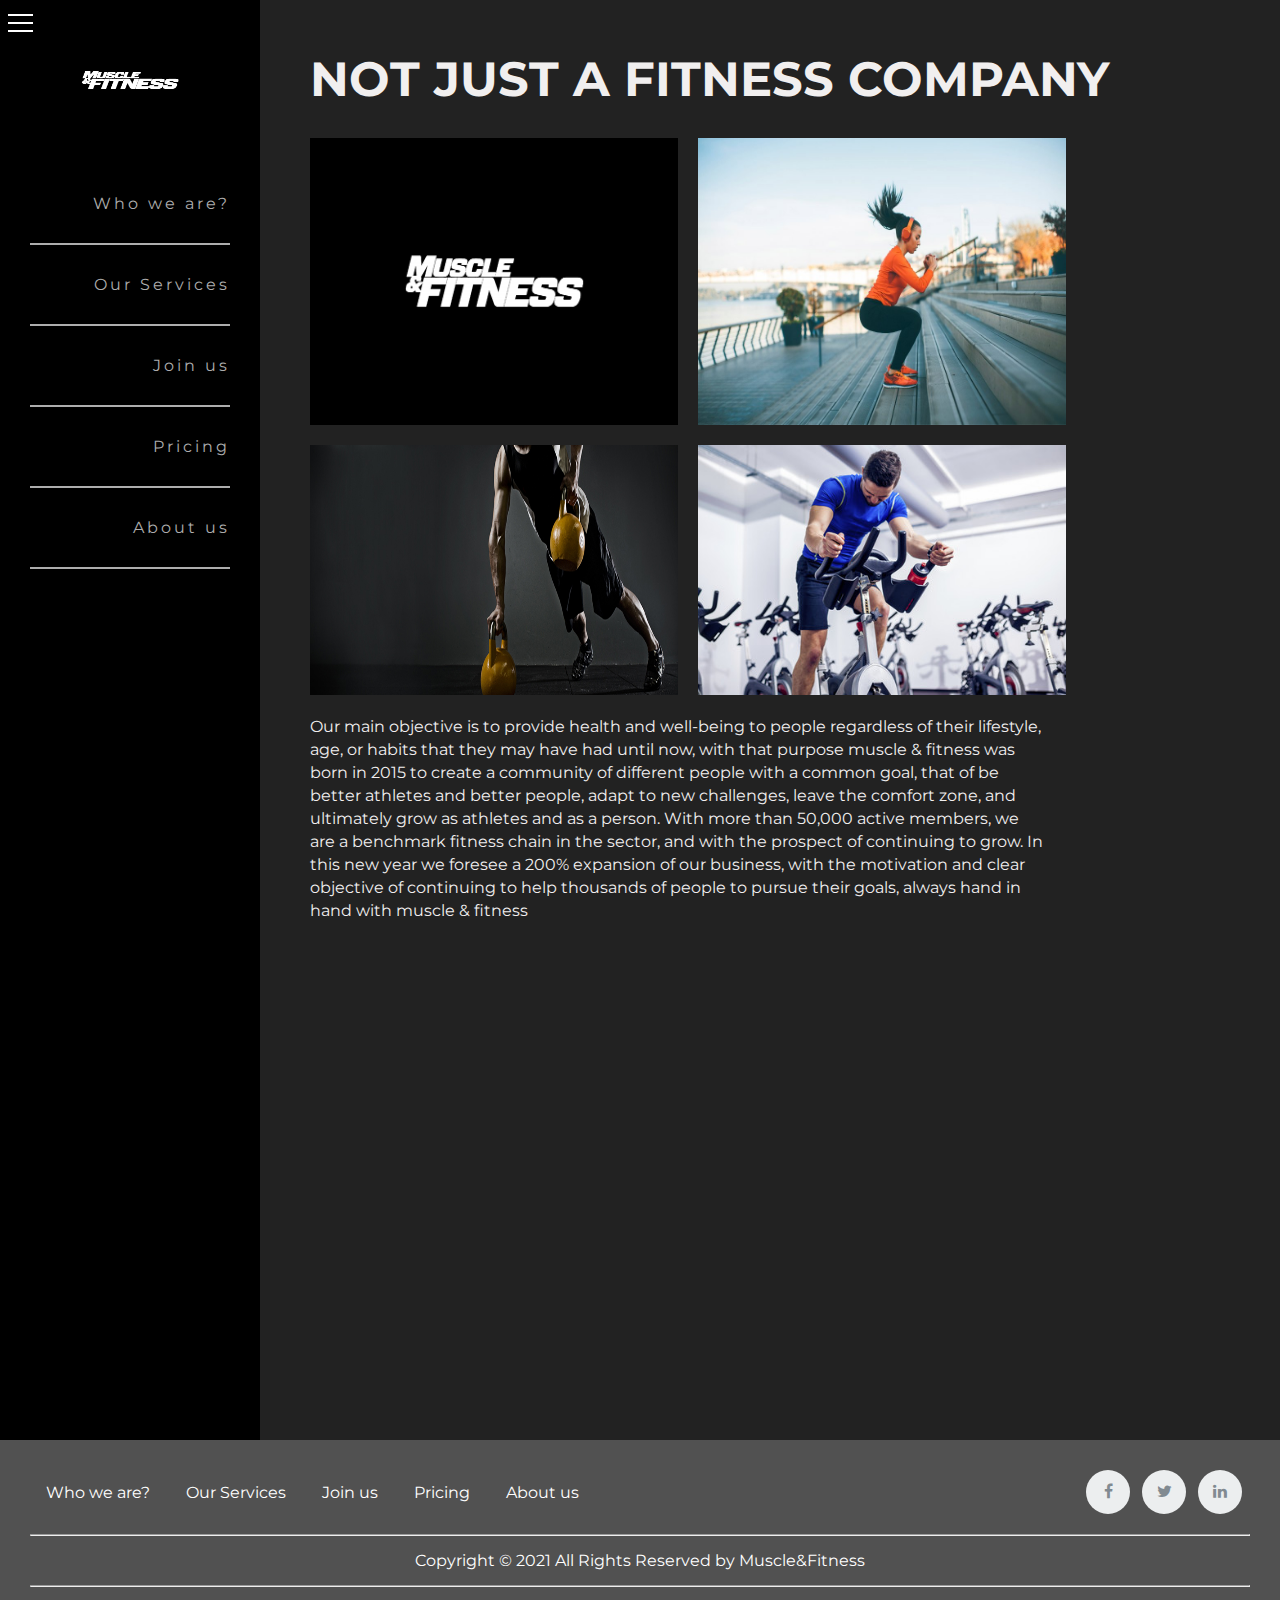
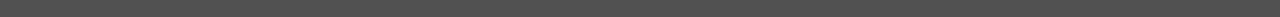
<file: index.html>
<!DOCTYPE html>
<html lang="en">

<head>
    <!-- important meta tags -->
    <meta charset="UTF-8">
    <meta http-equiv="X-UA-Compatible" content="ie=edge">
    <meta name="viewport" content="width=device-width, initial-scale=1.0">

    <!-- page title -->
    <title>Personal Website</title>

    <!-- page dependencies -->
    <link rel="preconnect" href="https://fonts.gstatic.com">
    <link href="https://fonts.googleapis.com/css2?family=Montserrat:wght@100;300;500&display=swap" rel="stylesheet">
    <link rel="stylesheet" href="https://stackpath.bootstrapcdn.com/font-awesome/4.7.0/css/font-awesome.min.css">

    <!-- custom stylesheet -->
    <link rel="stylesheet" href="assets/css/custom.css">

</head>

<body>

    <div class="container">

        <!-- sidebar container -->
        <div class="sidebar ">
            <img src="assets/img/logo.png" alt="logo">
            <div class="menu">
                <ul>
                    <li><a href="index.html">Who we are?</a></li>
                    <li><a href="services.html">Our Services</a></li>
                    <li><a href="contact.html">Join us</a></li>
                    <li><a href="pricing.html">Pricing</a></li>
                    <li><a href="about.html">About us</a></li>
                </ul>
            </div>
        </div>

        <div class="menu-hamburger">
            <span></span>
            <span></span>
            <span></span>
        </div>

        <!-- content container -->
        <div class="content">

            <h1>NOT JUST A FITNESS COMPANY</h1>

            <div class="img-section">
                <div class="img">
                    <img src="assets/img/logo.png" alt="portfolio1">
                </div>
                <div class="img">
                    <img src="assets/img/jumpwoman.jpg" alt="portfolio2">
                </div>
                <div class="img">
                    <img src="assets/img/banner2.jpg" alt="portfolio3">
                </div>
                <div class="img">
                    <img src="assets/img/cycle.jpg" alt="portfolio4">
                </div>
            </div>

            <div>
                <p>Our main objective is to provide health and well-being to people regardless of their lifestyle, age,
                    or habits that they may have had until now, with that purpose muscle & fitness was born in 2015 to
                    create a
                    community of different people with a common goal, that of be better athletes and better people,
                    adapt to new
                    challenges, leave the comfort zone, and ultimately grow as athletes and as a person. With more than
                    50,000 active
                    members, we are a benchmark fitness chain in the sector, and with the prospect of continuing to
                    grow. In this new year we foresee a 200% expansion of
                    our business, with the motivation and clear objective of continuing to help thousands of people to
                    pursue their goals, always hand in hand with muscle & fitness</p>
            </div>
        </div>
        <!-- end of main container -->
    </div>

    <footer>

        <div class="footer-container">
            <nav class="footer-links">
                <!-- <h3>Quick Links</h3> -->
                <a href="index.html">Who we are?</a>
                <a href="services.html">Our Services</a>
                <a href="contact.html">Join us</a>
                <a href="pricing.html">Pricing</a>
                <a href="about.html">About us</a>
            </nav>

            <nav class="social-icons">
                <!-- <h3>Join us</h3> -->
                <a class="facebook" href="#"><i class="fa fa-facebook"></i></a>
                <a class="twitter" href="#"><i class="fa fa-twitter"></i></a>
                <a class="linkedin" href="#"><i class="fa fa-linkedin"></i></a>
            </nav>

        </div>

        <hr>
        <p> Copyright &copy; 2021 All Rights Reserved by Muscle&Fitness</p>
        <hr>


    </footer>

</body>

</html>
</file>
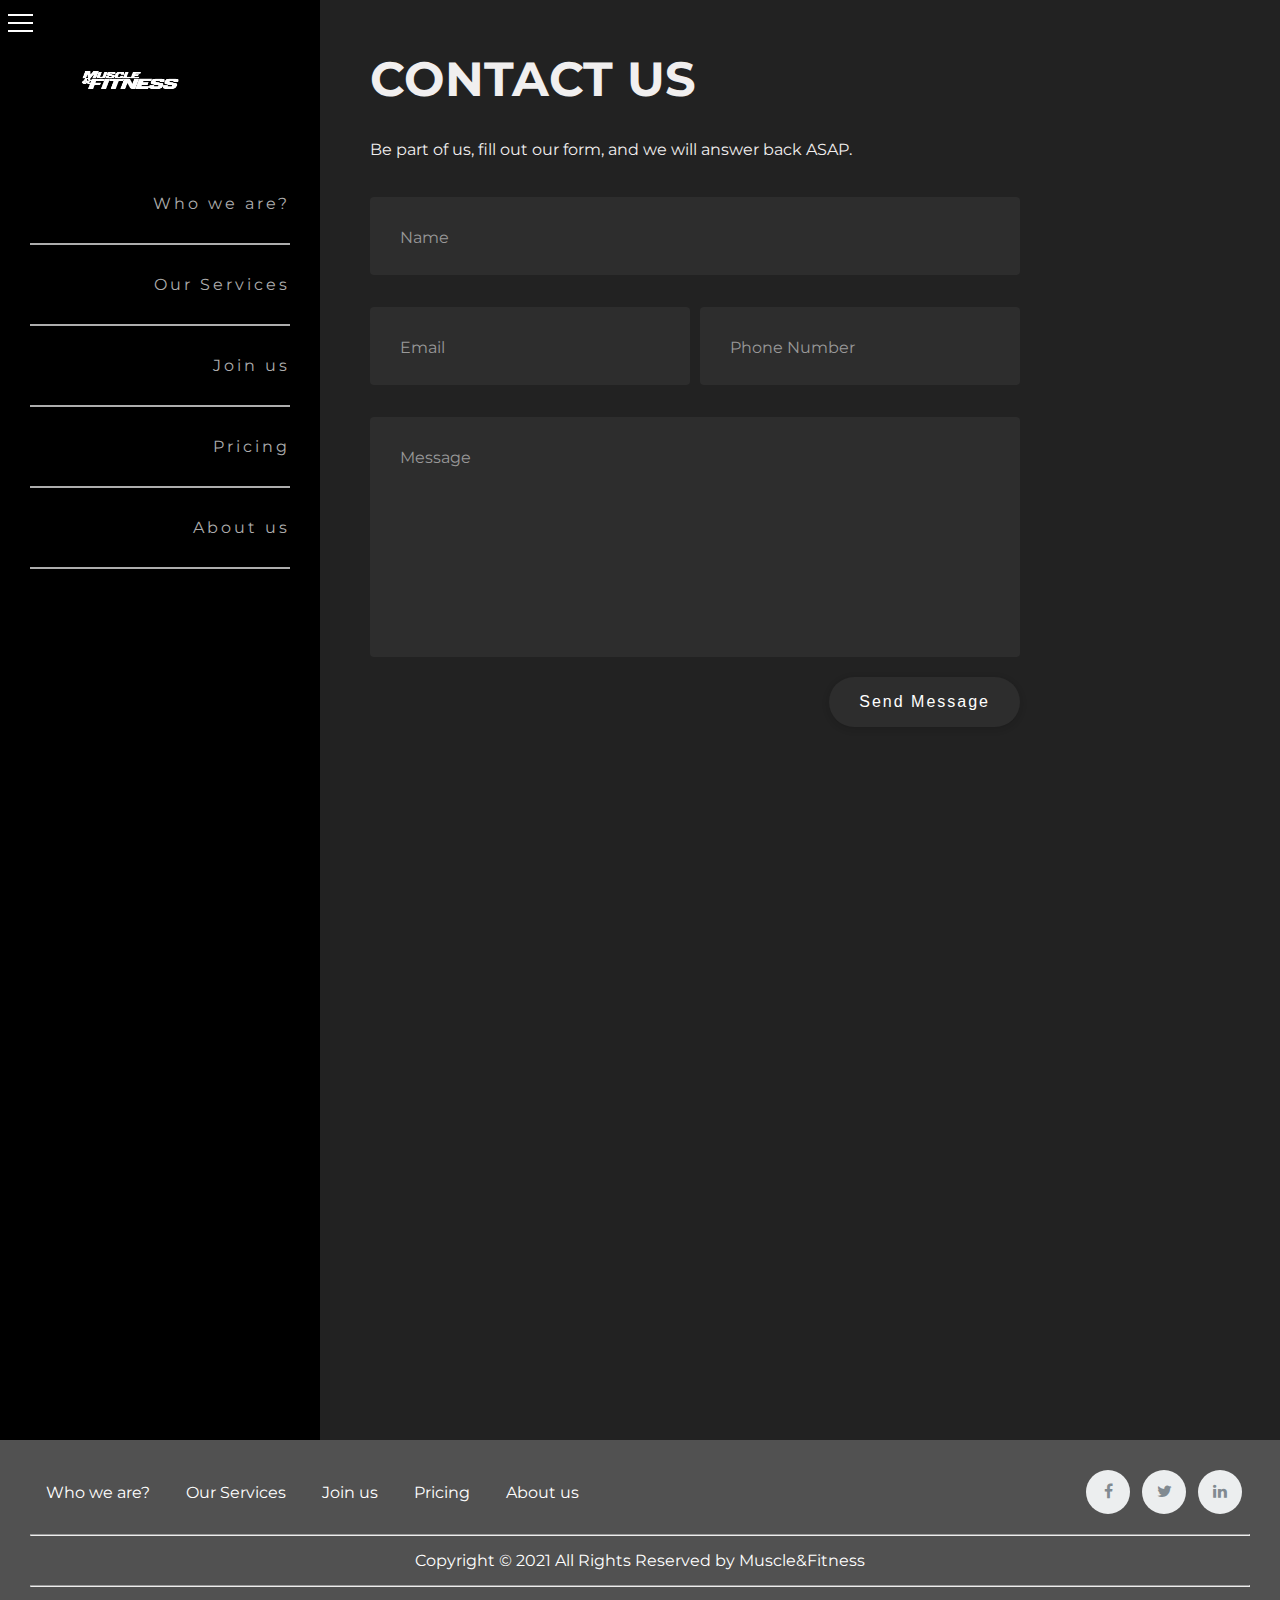
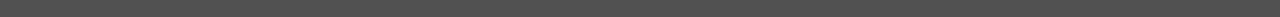
<file: contact.html>
<!DOCTYPE html>
<html lang="en">

<head>
    <!-- important meta tags -->
    <meta charset="UTF-8">
    <meta http-equiv="X-UA-Compatible" content="IE=7">
    <meta http-equiv="X-UA-Compatible" content="ie=edge">
    <meta name="viewport" content="width=device-width, initial-scale=1.0">

    <!-- page title -->
    <title>Personal Website</title>

    <!-- page dependencies -->
    <link rel="preconnect" href="https://fonts.gstatic.com">
    <link href="https://fonts.googleapis.com/css2?family=Montserrat:wght@100;300;500&display=swap" rel="stylesheet">
    <link rel="stylesheet" href="https://stackpath.bootstrapcdn.com/font-awesome/4.7.0/css/font-awesome.min.css">

    <!-- custom styles -->
    <link rel="stylesheet" href="assets/css/custom.css">

</head>

<body>

    <div class="container">

        <!-- sidebar container -->
        <div class="sidebar ">
            <img src="assets/img/logo.png" alt="logo">
            <div class="menu">
                <ul>
                    <li><a href="index.html">Who we are?</a></li>
                    <li><a href="services.html">Our Services</a></li>
                    <li><a href="contact.html">Join us</a></li>
                    <li><a href="pricing.html">Pricing</a></li>
                    <li><a href="about.html">About us</a></li>
                </ul>
            </div>
        </div>

        <div class="menu-hamburger">
            <span></span>
            <span></span>
            <span></span>
        </div>

        <!-- content container -->

        <div class="content contact">

            <h1>CONTACT US</h1>
            <div style="margin-top: 30px;">
                <p>Be part of us, fill out our form, and we will answer back ASAP.</p>
            </div>

            <div class="input-container">
                <form>

                    <div class="styled-input wide">
                        <input type="text" required />
                        <label>Name</label>
                    </div>


                    <div class="styled-input">
                        <input type="text" required />
                        <label>Email</label>
                    </div>


                    <div class="styled-input" style="float:right;">
                        <input type="text" required />
                        <label>Phone Number</label>
                    </div>


                    <div class="styled-input wide">
                        <textarea required style="resize: none;"></textarea>
                        <label>Message</label>
                    </div>

                    <div class="btn">
                        <button>Send Message</button>
                    </div>

                </form>
            </div>
        </div>

        <!-- end of main container -->
    </div>

    <footer>
        <div class="footer-container">
            <nav class="footer-links">
                <!-- <h3>Quick Links</h3> -->
                <a href="index.html">Who we are?</a>
                <a href="services.html">Our Services</a>
                <a href="contact.html">Join us</a>
                <a href="pricing.html">Pricing</a>
                <a href="about.html">About us</a>
            </nav>

            <nav class="social-icons">
                <!-- <h3>Join us</h3> -->
                <a class="facebook" href="#"><i class="fa fa-facebook"></i></a>
                <a class="twitter" href="#"><i class="fa fa-twitter"></i></a>
                <a class="linkedin" href="#"><i class="fa fa-linkedin"></i></a>
            </nav>

        </div>

        <hr>
        <p>Copyright &copy; 2021 All Rights Reserved by Muscle&Fitness</p>
        <hr>

    </footer>
</body>

</html>
</file>
<file: assets/css/custom.css>
/* global styles */
@import url("https://fonts.googleapis.com/css?family=Open+Sans");
@import url("https://fonts.googleapis.com/css2?family=Montserrat:wght@100;300;500&display=swap");
* {
    margin: 0;
    padding: 0;
    box-sizing: border-box;
}
body {
    font-family: "Montserrat";
    background: #222;
}
.container {
    display: flex;
}

/* sidebar styles */

.sidebar {
    background-color: #000000;
    width: 25%;
    box-sizing: border-box;
    padding: 30px;
    height: 160vh;
    /* display: none; */
}

.sidebar img {
    /* margin-left: 25px;
    margin-right: 25px; */
    height: 100px;
    width: 200px;
    margin: auto;
}

.menu-hamburger {
    padding: 8px;
    border-radius: 3px;
    width: 17%;
    float: right;
    margin-bottom: 10px;
    position: fixed;
    cursor: pointer;
}
.menu-hamburger span {
    display: block;
    background-color: #fff;
    height: 2px;
    width: 25px;
    margin-top: 6px;
    margin-bottom: 5px;
    align-content: center;
}
.menu {
    margin-top: 60px;
}
.menu ul {
    list-style: none;
}

.menu ul li a {
    text-decoration: none;
    color: rgb(173, 173, 173);
    display: block;
    margin-top: 30px;
    padding-bottom: 30px;
    border-bottom: 2px solid rgb(173, 173, 173);
    letter-spacing: 3px;
    text-align: right;
    transition: all 0.2s ease-in-out;
}
.menu ul li a:hover {
    font-size: 20px;
    color: white;
    border-bottom: 2px solid #fff;
}

/* home page styles */

.content.contact p {
    color: rgb(241, 239, 239);
    line-height: 23px;
    max-width: 100%;
}

.content {
    margin: 20px;
    padding: 30px;
}
.content p {
    color: rgb(241, 239, 239);
    line-height: 23px;
    max-width: 80%;
}
.content h1 {
    color: rgb(241, 239, 239);
    font-size: 3rem;
}

.img-section {
    display: flex;
    flex-wrap: wrap;
    margin-top: 30px;
}
.img-section .img {
    width: 40%;
    margin-right: 20px;
    margin-bottom: 20px;
}
.img img {
    width: 100%;
    height: 100%;
}

/* Service Section styles */

.service-img-section {
    display: flex;
    flex-wrap: nowrap;
    margin-top: 30px;
}
.service-img-section p {
    max-width: 100%;
}
.service-img-section .service-img {
    width: 40%;
    margin-right: 20px;
    margin-bottom: 20px;
}
.service-img:last-child {
    margin-right: 0px;
}
.service-img img {
    width: 100%;
    height: 100%;
}

/* contact form style */
.input-container {
    width: 650px;
    max-width: 100%;
    margin: 20px auto 25px auto;
}

.styled-input {
    float: left;
    width: 320px;
    margin: 1rem 0;
    position: relative;
    border-radius: 4px;
}

.styled-input.right {
    float: right;
}

.styled-input.wide {
    width: 650px;
    max-width: 100%;
}

.styled-input label {
    color: #999;
    padding: 1.3rem 30px 1rem 30px;
    position: absolute;
    top: 10px;
    left: 0;

    transition: all 0.25s ease;
    pointer-events: none;
}

input,
textarea {
    padding: 30px;
    border: 0;
    width: 100%;
    font-size: 1rem;
    background-color: #2d2d2d;
    color: white;
    border-radius: 4px;
}
input:focus,
textarea:focus {
    outline: 0;
}

input:focus ~ span,
textarea:focus ~ span {
    width: 100%;

    transition: all 0.075s ease;
}

textarea {
    width: 100%;
    min-height: 15em;
}

input:focus ~ label,
textarea:focus ~ label,
input:valid ~ label,
textarea:valid ~ label {
    font-size: 0.75em;
    color: #999;
    top: -5px;

    transition: all 0.225s ease;
}

.btn {
    float: right;
}

.btn button {
    padding: 16px 30px;
    font-size: 16px;
    /* font-weight: bold; */
    background-color: #2d2d2d;
    color: white;
    outline: none;
    border: none;
    cursor: pointer;
    border-radius: 40px;
    box-shadow: 0 2px 5px 0 rgba(0, 0, 0, 0.06),
        0 2px 10px 0 rgba(0, 0, 0, 0.07);
    letter-spacing: 2px;
    transition: all 300ms ease;
}

.btn button:hover {
    transform: translateY(1px);
}

/* packages styles area */
.wrapper {
    display: flex;
    flex-wrap: nowrap;
    margin-top: 30px;
    flex-direction: row;
    justify-content: space-around;
}

.package {
    background-color: rgb(243, 243, 243);
    border: lightyellow;
    padding: 20px;
    border-radius: 10px;
    min-width: 25%;
}

.package h1 {
    font-size: 2rem;
    padding: 10px 0px;
    color: #222;
    text-align: center;
}
.package h3 {
    padding: 10px 0px;
    color: rgb(143, 142, 142);
    text-align: center;
}

.package div {
    text-align: center;
    color: orange;
    border: 1px solid #e4e4e4;
    border-radius: 15px;
    padding: 2px 0px;
    position: relative;
    top: 10px;
    left: 26px;
    background-color: #fff;
    width: 80%;
}

.package ul {
    margin-top: 50px;
}
.package ul li {
    padding: 15px;
}
.package ul li i {
    padding-right: 6px;
    color: orange;
}

.package.brilliant {
    border: 5px solid orange;
}
/* Footer Area Styles */

footer {
    background-color: rgba(151, 151, 151, 0.404);
    padding: 30px;
}

footer p {
    color: white;
    text-align: center;
    margin: 15px 0px;
}

footer h3 {
    margin-bottom: 15px;
    font-size: 20px;
    font-weight: bolder;
    color: #ccc;
}

.footer-container {
    display: flex;
    justify-content: space-between;
    /* flex-direction: column; */
    align-items: center;
    margin-bottom: 20px;
}
.footer-links a {
    display: inline;
    text-decoration: none;
    padding: 10px 16px;
    color: white;
}
.footer-links a:hover {
    background-color: #2d2d2d;
}

/* .social-icons {
    margin-top: 20px;
} */

.social-icons a {
    background-color: #eceeef;
    color: #818a91;
    font-size: 16px;
    display: inline-block;
    line-height: 44px;
    width: 44px;
    height: 44px;
    text-align: center;
    margin-right: 8px;
    border-radius: 100%;
    -webkit-transition: all 0.2s linear;
    -o-transition: all 0.2s linear;
    transition: all 0.2s linear;
}
.social-icons a.facebook:hover {
    background-color: #3b5998;
}
.social-icons a.twitter:hover {
    background-color: #00aced;
}
.social-icons a.linkedin:hover {
    background-color: #007bb6;
}

/* media queries */

@media only screen and (max-width: 768px) {
    .sidebar {
        padding: 20px;
    }

    .menu ul li a {
        font-size: 0.8rem;
    }

    .styled-input {
        width: 100%;
    }
    .sidebar img {
        width: 100%;
        height: auto;
    }
    .content h1 {
        font-size: 1.5rem;
    }

    .content .container h1 {
        font-size: 26px !important;
    }
    .content .container {
        padding-left: 100px;
    }
    .content p {
        font-size: 14px;
    }

    .content.contact {
        width: 600px;
        max-width: 100%;
    }

    .footer-container {
        flex-direction: column;
    }

    .footer-links {
        display: flex;
        flex-wrap: wrap;
    }

    .social-icons {
        margin-top: 20px;
    }

    .package {
        height: auto !important;
        margin-top: 20px;
    }

    .wrapper {
        flex-wrap: wrap;
    }
}

@media screen and (max-width: 480px) {
    .sidebar {
        padding: 5px;
    }
    .menu ul li a {
        font-size: 0.6rem;
    }
    .service-img-section .service-img {
        width: 100%;
    }

    .service-img-section {
        flex-wrap: wrap;
    }

    .content.contact {
        width: 300px;
        max-width: 300px;
    }
    .styled-input.wide {
        width: auto;
    }

    .btn {
        float: none;
    }

    .styled-input {
        width: auto;
        /* float: none !important; */
    }
    .content {
        margin: 30px 0;
        padding: 30px 20px;
    }

    .img-section .img {
        width: 100%;
    }
}
</file>
